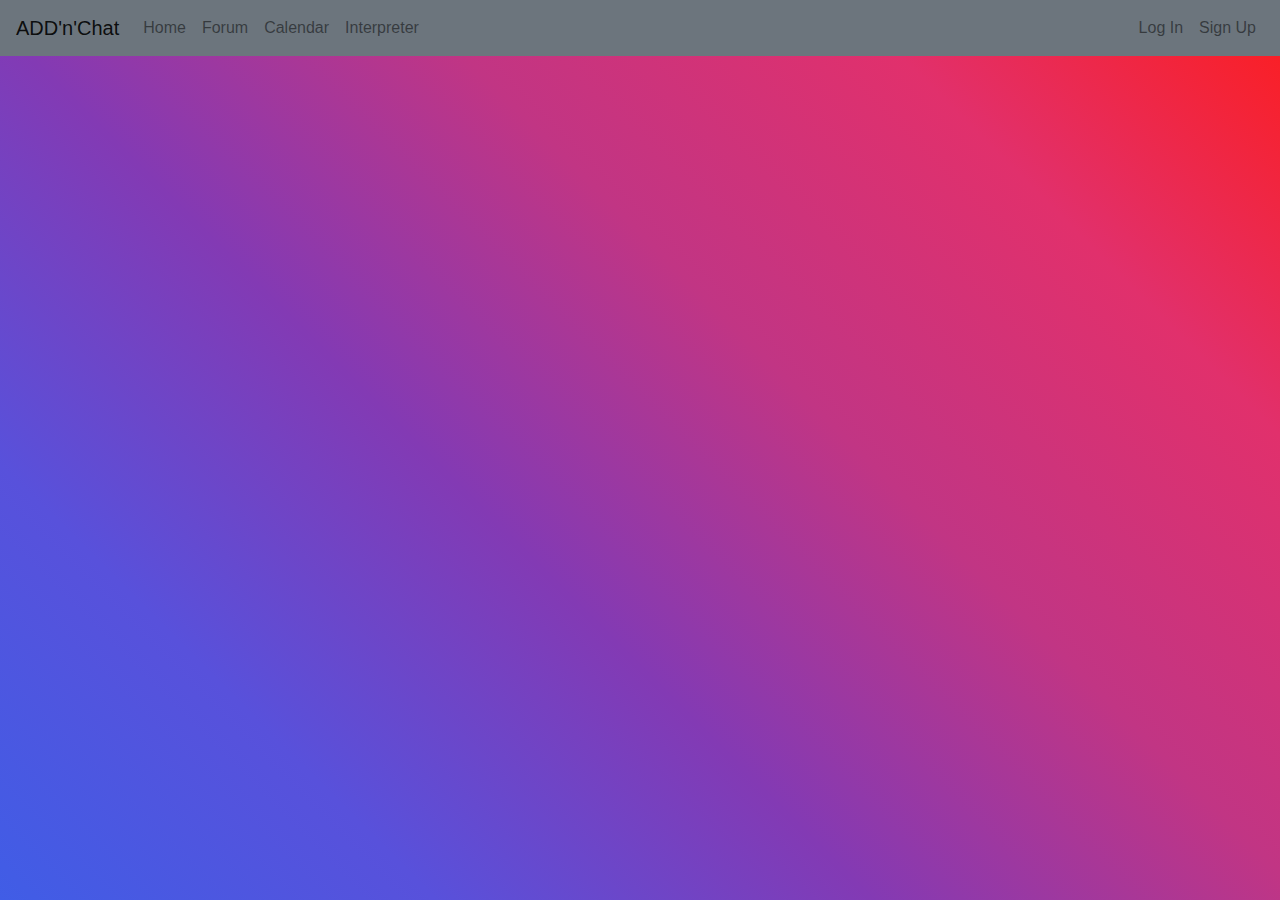
<file: templates/aboutus.html>
<html>

<head>
	<title>ADD'n'Chat</title>
	<!-- Font Awesome -->
	<link rel="stylesheet" href="https://use.fontawesome.com/releases/v5.7.2/css/all.css"
		integrity="sha384-fnmOCqbTlWIlj8LyTjo7mOUStjsKC4pOpQbqyi7RrhN7udi9RwhKkMHpvLbHG9Sr" crossorigin="anonymous">
	<!-- Bootstrap -->
	<link rel="stylesheet" href="https://stackpath.bootstrapcdn.com/bootstrap/4.4.1/css/bootstrap.min.css"
		integrity="sha384-Vkoo8x4CGsO3+Hhxv8T/Q5PaXtkKtu6ug5TOeNV6gBiFeWPGFN9MuhOf23Q9Ifjh" crossorigin="anonymous">
	<style>
		body {
			background: linear-gradient(45deg, #405de6, #5851db, #833AB4, #c13584, #e1306c, #fd1d1d);
		}

		.form {
			position: absolute;
			left: 475px;
			top: 100px;
			background-color: white;
			text-align: center;
			border: 1px solid black;
			border-radius: 5px;
			height: 500px;
			width: 500px;
		}
	</style>

</head>

<body>
	<!--
        <h1>Hello, world!</h1>
        <p>Please enter your name below.</p>
        <form method="post" action="/sendName">
            <input type="text" name="nickname" placeholder="Enter your name"/>
            <input type="submit" value="Submit"/>
        </form>
        -->

	<nav class="navbar navbar-expand-lg navbar-light bg-secondary fixed-top">
		<a class="navbar-brand" href="#" title="ADD'n'Chat">ADD'n'Chat</a>
		<button class="navbar-toggler" type="button" data-toggle="collapse" data-target="#navbarSupportedContent" aria-controls="navbarSupportedContent" aria-expanded="false" aria-label="Toggle navigation">
    <span class="navbar-toggler-icon"></span>
  </button>

		<div class="collapse navbar-collapse" id="navbarSupportedContent">
			<ul class="navbar-nav mr-auto">
				<li class="nav-item">
					<a class="nav-link" href="home" title="Home">Home<span class="sr-only">(current)</span></a>
				</li>
				<li class="nav-item">
					<a class="nav-link" href="forum" title="Forum">Forum</a>
				</li>
				<li class="nav-item">
					<a class="nav-link" href="calendar" title="Calendar">Calendar</a>
				</li>
				<li class="nav-item">
					<a class="nav-link" href="interpreter" title="Interpreter">Interpreter</a>
				</li>
                <!-- <li class="nav-item active">
					<a class="nav-link" href="about-us" title="About Us">About Us</a>
				</li> -->
				<!-- <li class="nav-item">
					<a class="nav-link" href="articles-resources" title="Articles and Resources">Resources</a>
				</li> -->
				<!-- <li class="nav-item dropdown">
					<a class="nav-link dropdown-toggle" href="#" id="navbarDropdown" role="button"
						data-toggle="dropdown" aria-haspopup="true" aria-expanded="false">
						Dropdown
					</a>
				</li> -->
			</ul>
			<ul class="navbar-nav ml-auto">
				<li class="nav-item">
					<a class="nav-link" href="logIn" title="Log In to your Account on TimeChat">Log In</a>
				</li>
				<li class="nav-item">
					<a class="nav-link" href="signUp" title="Create an Account on TimeChat">Sign Up</a>
				</li>
			</ul>
			<!-- <form class="form-inline my-2 my-lg-0">
      <input class="form-control mr-sm-2" type="search" placeholder="Search" aria-label="Search">
      <button class="btn btn-outline-primary my-2 my-sm-0" type="submit">Search</button>
    </form> -->
		</div>
	</nav>

</body>

</html>
</file>
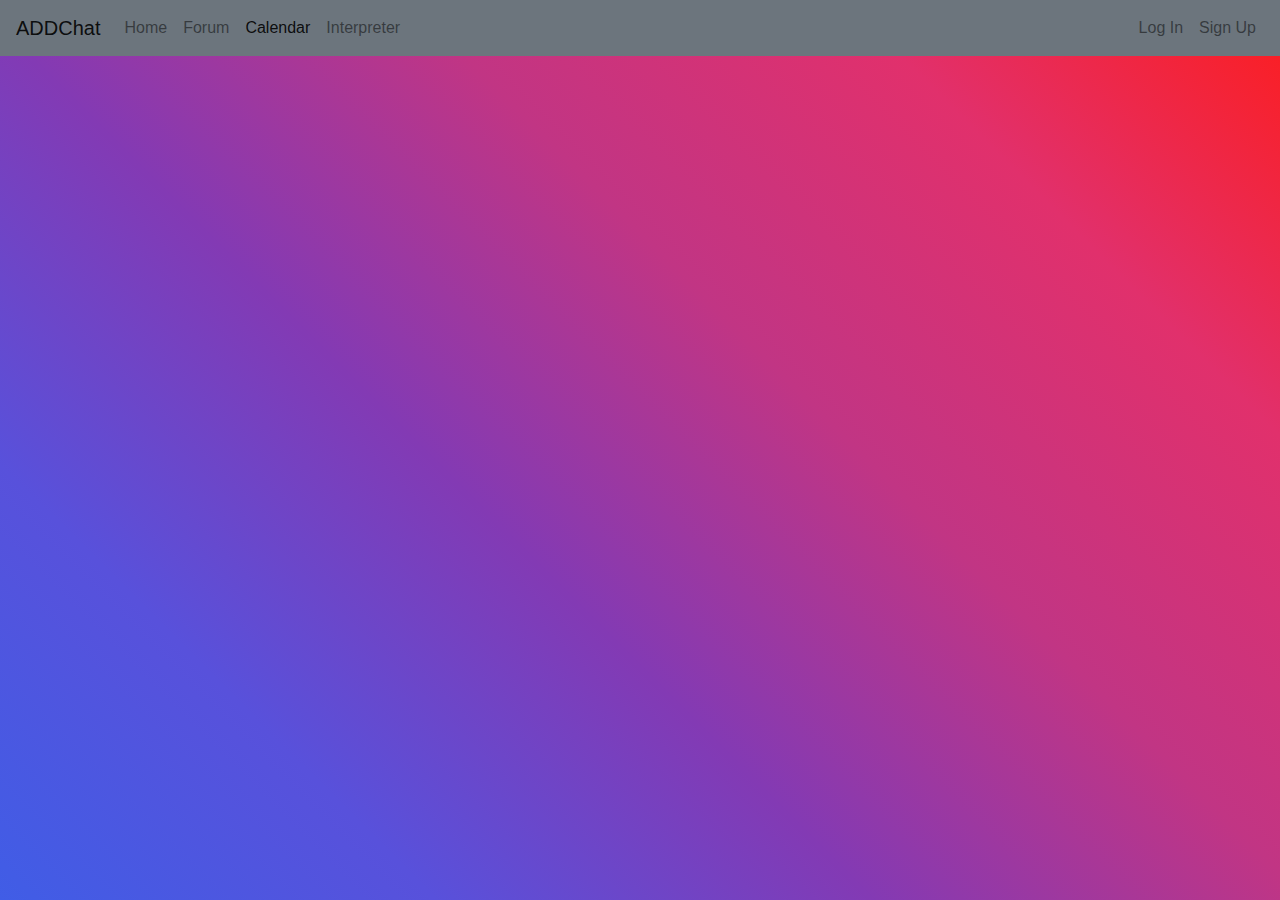
<file: templates/calendar.html>
<html>

<head>
    <title>ADDChat Calendar</title>
	
    <!-- Font Awesome -->
	<link rel="stylesheet" href="https://use.fontawesome.com/releases/v5.7.2/css/all.css"
		integrity="sha384-fnmOCqbTlWIlj8LyTjo7mOUStjsKC4pOpQbqyi7RrhN7udi9RwhKkMHpvLbHG9Sr" crossorigin="anonymous">
	<!-- Bootstrap -->
	<link rel="stylesheet" href="https://stackpath.bootstrapcdn.com/bootstrap/4.4.1/css/bootstrap.min.css"
		integrity="sha384-Vkoo8x4CGsO3+Hhxv8T/Q5PaXtkKtu6ug5TOeNV6gBiFeWPGFN9MuhOf23Q9Ifjh" crossorigin="anonymous">

    <style>
		* {
			box-sizing: border-box;
		}

		ul {
			list-style-type: none;
		}

		body {
			/*font-family: Verdana, sans-serif;*/
            background: linear-gradient(45deg, #405de6, #5851db, #833AB4, #c13584, #e1306c, #fd1d1d);
		}

		.month {
			padding: 70px 25px;
			width: 100%;
			background: #1abc9c;
			text-align: center;
		}

		.month ul {
			margin: 0;
			padding: 0;
		}

		.month ul li {
			color: white;
			font-size: 20px;
			text-transform: uppercase;
			letter-spacing: 3px;
		}

		.month .prev {
			float: left;
			padding-top: 10px;
		}

		.month .next {
			float: right;
			padding-top: 10px;
		}

		.weekdays {
			margin: 0;
			padding: 10px 0;
			background-color: #ddd;
		}

		.weekdays li {
			display: inline-block;
			width: 13.6%;
			color: #666;
			text-align: center;
		}

		.days {
			padding: 10px 0;
			background: #eee;
			margin: 0;
		}

		.days li {
			list-style-type: none;
			display: inline-block;
			width: 13.6%;
			text-align: center;
			margin-bottom: 5px;
			font-size: 12px;
			color: #777;
		}

		.days li .active {
			padding: 5px;
			background: #1abc9c;
			color: white !important
		}

		/* Add media queries for smaller screens */
		@media screen and (max-width:720px) {

			.weekdays li,
			.days li {
				width: 13.1%;
			}
		}

		@media screen and (max-width: 420px) {

			.weekdays li,
			.days li {
				width: 12.5%;
			}

			.days li .active {
				padding: 2px;
			}
		}

		@media screen and (max-width: 290px) {

			.weekdays li,
			.days li {
				width: 12.2%;
			}
		}
	</style>
</head>

<body>
	<nav class="navbar navbar-expand-lg navbar-light bg-secondary fixed-top">
		<a class="navbar-brand" href="#" title="ADDChat">ADDChat</a>
		<button class="navbar-toggler" type="button" data-toggle="collapse" data-target="#navbarSupportedContent" aria-controls="navbarSupportedContent" aria-expanded="false" aria-label="Toggle navigation">
    <span class="navbar-toggler-icon"></span>
  </button>

		<div class="collapse navbar-collapse" id="navbarSupportedContent">
			<ul class="navbar-nav mr-auto">
				<li class="nav-item">
					<a class="nav-link" href="home" title="Home">Home<span class="sr-only">(current)</span></a>
				</li>
                <li class="nav-item">
					<a class="nav-link" href="forum" title="Forum">Forum</a>
				</li>
				<li class="nav-item active">
					<a class="nav-link" href="calendar" title="Calendar">Calendar</a>
				</li>
				<li class="nav-item">
					<a class="nav-link" href="interpreter" title="Interpreter">Interpreter</a>
				</li>
                <!-- <li class="nav-item">
					<a class="nav-link" href="about-us" title="About Us">About Us</a>
				</li> -->
				<!-- <li class="nav-item">
					<a class="nav-link" href="articles-resources" title="Articles and Resources">Resources</a>
				</li> -->
				<!-- <li class="nav-item dropdown">
					<a class="nav-link dropdown-toggle" href="#" id="navbarDropdown" role="button"
						data-toggle="dropdown" aria-haspopup="true" aria-expanded="false">
						Dropdown
					</a>
				</li> -->
			</ul>
			<ul class="navbar-nav ml-auto">
				<li class="nav-item">
					<a class="nav-link" href="logIn" title="Log In to your Account on TimeChat">Log In</a>
				</li>
				<li class="nav-item">
					<a class="nav-link" href="signUp" title="Create an Account on TimeChat">Sign Up</a>
				</li>
			</ul>
			<!-- <form class="form-inline my-2 my-lg-0">
      <input class="form-control mr-sm-2" type="search" placeholder="Search" aria-label="Search">
      <button class="btn btn-outline-primary my-2 my-sm-0" type="submit">Search</button>
    </form> -->
		</div>
	</nav>
<br> 
<br>
<br>
<iframe src="https://calendar.google.com/calendar/embed?src=sgbohq0bo5nh85qoarqlin9b34%40group.calendar.google.com&ctz=America%2FNew_York" style="border: 0" width="100%" height="600" frameborder="0" scrolling="no"></iframe>
	<!-- <h1>
		<center>Your Calendar</center>
	</h1>

	<div class="month">
		<ul>
			<li class="prev">&#10094;</li>
			<li class="next">&#10095;</li>
			<li>
				August<br>
				<span style="font-size:18px">2020</span>
			</li>
		</ul>
	</div>

	<ul class="weekdays">
		<li>Mo</li>
		<li>Tu</li>
		<li>We</li>
		<li>Th</li>
		<li>Fr</li>
		<li>Sa</li>
		<li>Su</li>
	</ul>

	<ul class="days">
		<li>1</li>
		<li>2</li>
		<li>3</li>
		<li>4</li>
		<li><span class="active">5</span></li>
		<li>6</li>
		<li>7</li>
		<li>8</li>
		<li>9</li>
		<li>10</li>
		<li>11</li>
		<li>12</li>
		<li>13</li>
		<li>14</li>
		<li>15</li>
		<li>16</li>
		<li>17</li>
		<li>18</li>
		<li>19</li>
		<li>20</li>
		<li>21</li>
		<li>22</li>
		<li>23</li>
		<li>24</li>
		<li>25</li>
		<li>26</li>
		<li>27</li>
		<li>28</li>
		<li>29</li>
		<li>30</li>
		<li>31</li>
	</ul> -->

</body>

</html>
<!--<button name="jump" onclick="jump()">Go</button>-->
<script src="calendar.js"></script>

<!-- Optional JavaScript for bootstrap -->
<!-- jQuery first, then Popper.js, then Bootstrap JS -->
<script src="https://code.jquery.com/jquery-3.3.1.slim.min.js"
	integrity="sha384-q8i/X+965DzO0rT7abK41JStQIAqVgRVzpbzo5smXKp4YfRvH+8abtTE1Pi6jizo" crossorigin="anonymous">
</script>
<script src="https://cdnjs.cloudflare.com/ajax/libs/popper.js/1.14.0/umd/popper.min.js"
	integrity="sha384-cs/chFZiN24E4KMATLdqdvsezGxaGsi4hLGOzlXwp5UZB1LY//20VyM2taTB4QvJ" crossorigin="anonymous">
</script>
<script src="https://stackpath.bootstrapcdn.com/bootstrap/4.1.0/js/bootstrap.min.js"
	integrity="sha384-uefMccjFJAIv6A+rW+L4AHf99KvxDjWSu1z9VI8SKNVmz4sk7buKt/6v9KI65qnm" crossorigin="anonymous">
</script>


</body>

</html>

<!-- <button type="button"
onclick="document.getElementById('demo').innerHTML = Date()">
Click me to display Date and Time.</button>

<p id="demo"></p>

<button onclick="myFunction()">Try it</button>

<script>
	function myFunction() {
  alert("I am an alert box!");
}
</script> -->

<script src="https://ajax.googleapis.com/ajax/libs/jquery/3.5.1/jquery.min.js"></script>
<script src="https://cdnjs.cloudflare.com/ajax/libs/popper.js/1.16.0/umd/popper.min.js"></script>
<script src="https://maxcdn.bootstrapcdn.com/bootstrap/4.5.0/js/bootstrap.min.js"></script>
</body>

</html>
</file>
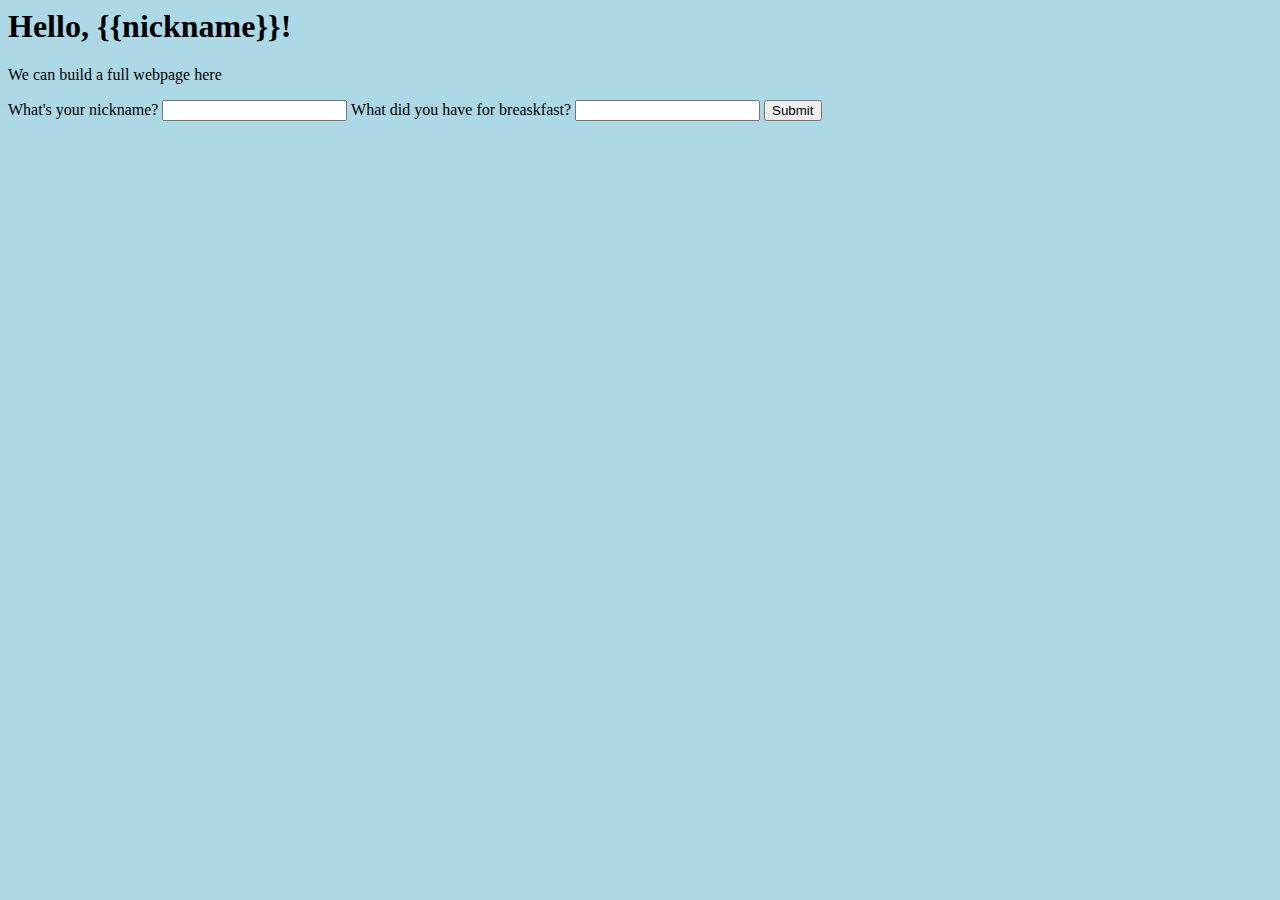
<file: templates/homepage.html>
<html>
    <head>
        <title>TimeChat</title>
        <style>
        body {
            background-color: lightblue;
        }
        </style>
    </head>
    <body background-color="lightblue">
        <h1>Hello, {{nickname}}!</h1>
        <p>We can build a full webpage here</p>
        <form method="POST" action="/sendName">
        <label for="nickname"> What's your nickname?</label>
            <input type="text" name='nickname'>
            <label for="breakfast">What did you have for breaskfast?</label>
            <input type="text" name="breakfast"/>
            <input type="submit" value="Submit"/>
        </form>
        <!--
        <nav class="navbar navbar-expand-lg navbar-light bg-light">
  <a class="navbar-brand" href="#">Navbar</a>
  <button class="navbar-toggler" type="button" data-toggle="collapse" data-target="#navbarSupportedContent" aria-controls="navbarSupportedContent" aria-expanded="false" aria-label="Toggle navigation">
    <span class="navbar-toggler-icon"></span>
  </button>

  <div class="collapse navbar-collapse" id="navbarSupportedContent">
    <ul class="navbar-nav mr-auto">
      <li class="nav-item active">
        <a class="nav-link" href="#">Home <span class="sr-only">(current)</span></a>
      </li>
      <li class="nav-item">
        <a class="nav-link" href="#">Link</a>
      </li>
      <li class="nav-item dropdown">
        <a class="nav-link dropdown-toggle" href="#" id="navbarDropdown" role="button" data-toggle="dropdown" aria-haspopup="true" aria-expanded="false">
          Dropdown
        </a>
        <div class="dropdown-menu" aria-labelledby="navbarDropdown">
          <a class="dropdown-item" href="#">Action</a>
          <a class="dropdown-item" href="#">Another action</a>
          <div class="dropdown-divider"></div>
          <a class="dropdown-item" href="#">Something else here</a>
        </div>
      </li>
      <li class="nav-item">
        <a class="nav-link disabled" href="#">Disabled</a>
      </li>
    </ul>
    <form class="form-inline my-2 my-lg-0">
      <input class="form-control mr-sm-2" type="search" placeholder="Search" aria-label="Search">
      <button class="btn btn-outline-success my-2 my-sm-0" type="submit">Search</button>
    </form>
  </div>
</nav>
-->
    </body>
</html>
</file>
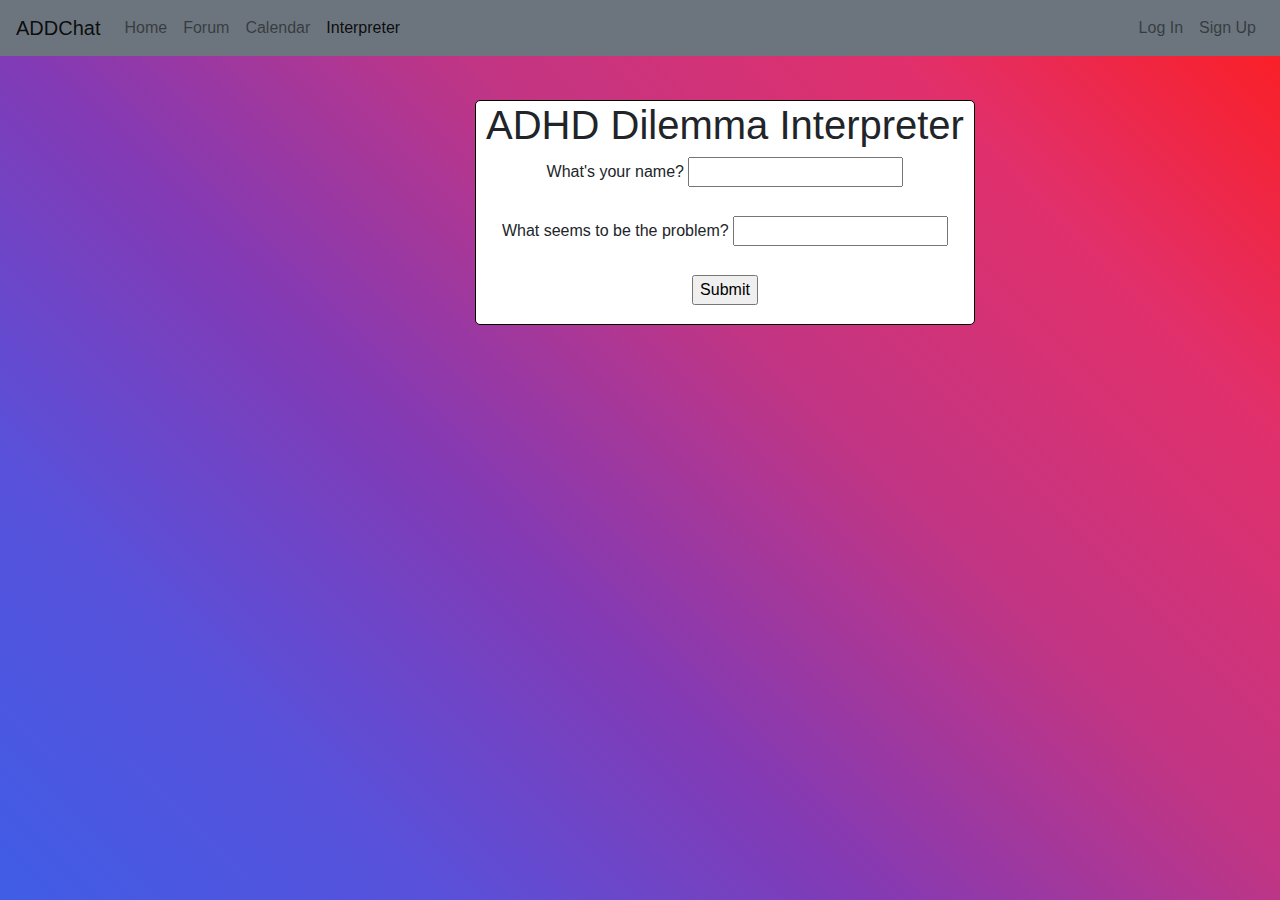
<file: templates/interpreter.html>
<html>

<head>
	<title>ADDChat Interpreter</title>
	<!-- Font Awesome -->
	<link rel="stylesheet" href="https://use.fontawesome.com/releases/v5.7.2/css/all.css"
		integrity="sha384-fnmOCqbTlWIlj8LyTjo7mOUStjsKC4pOpQbqyi7RrhN7udi9RwhKkMHpvLbHG9Sr" crossorigin="anonymous">
	<!-- Bootstrap -->
	<link rel="stylesheet" href="https://stackpath.bootstrapcdn.com/bootstrap/4.4.1/css/bootstrap.min.css"
		integrity="sha384-Vkoo8x4CGsO3+Hhxv8T/Q5PaXtkKtu6ug5TOeNV6gBiFeWPGFN9MuhOf23Q9Ifjh" crossorigin="anonymous">
	<style>
        body {
            background: linear-gradient(45deg, #405de6, #5851db, #833AB4, #c13584, #e1306c, #fd1d1d);
        }

		.form {
			position: absolute;
			left: 475px;
			top: 100px;
			background-color: white;
			text-align: center;
			border: 1px solid black;
			border-radius: 5px;
			height: 225px;
			width: 500px;
		}
	</style>

</head>

<body>
	<!--
        <h1>Hello, world!</h1>
        <p>Please enter your name below.</p>
        <form method="post" action="/sendName">
            <input type="text" name="nickname" placeholder="Enter your name"/>
            <input type="submit" value="Submit"/>
        </form>
        -->

	<nav class="navbar navbar-expand-lg navbar-light bg-secondary fixed-top">
		<a class="navbar-brand" href="#" title="ADDChat">ADDChat</a>
		<button class="navbar-toggler" type="button" data-toggle="collapse" data-target="#navbarSupportedContent" aria-controls="navbarSupportedContent" aria-expanded="false" aria-label="Toggle navigation">
    <span class="navbar-toggler-icon"></span>
  </button>

		<div class="collapse navbar-collapse" id="navbarSupportedContent">
			<ul class="navbar-nav mr-auto">
				<li class="nav-item">
					<a class="nav-link" href="home" title="Home">Home<span class="sr-only">(current)</span></a>
				</li>
                <li class="nav-item">
					<a class="nav-link" href="forum" title="Forum">Forum</a>
				</li>
				<li class="nav-item">
					<a class="nav-link" href="calendar" title="Calendar">Calendar</a>
				</li>
				<li class="nav-item active">
					<a class="nav-link" href="interpreter" title="Interpreter">Interpreter</a>
				</li>
				<!-- <li class="nav-item">
					<a class="nav-link" href="articles-resources" title="Articles and Resources">Resources</a>
				</li> -->
				<!-- <li class="nav-item dropdown">
					<a class="nav-link dropdown-toggle" href="#" id="navbarDropdown" role="button"
						data-toggle="dropdown" aria-haspopup="true" aria-expanded="false">
						Dropdown
					</a>
				</li> -->
			</ul>
			<ul class="navbar-nav ml-auto">
				<li class="nav-item">
					<a class="nav-link" href="logIn" title="Log In to your Account on TimeChat">Log In</a>
				</li>
				<li class="nav-item">
					<a class="nav-link" href="signUp" title="Create an Account on TimeChat">Sign Up</a>
				</li>
			</ul>
			<!-- <form class="form-inline my-2 my-lg-0">
      <input class="form-control mr-sm-2" type="search" placeholder="Search" aria-label="Search">
      <button class="btn btn-outline-primary my-2 my-sm-0" type="submit">Search</button>
    </form> -->
		</div>
	</nav>

	<br>
	<br>
	<br>
	<form method="post" action="/chatback" class="form">
    <h1><center>ADHD Dilemma Interpreter</center></h1>
		<label for="name"> What's your name?</label>
		<input type="text" name='name'>
		<br>
		<br>
		<label for="problem">What seems to be the problem?</label>
		<input type="text" name="problem"/>
		<br>
        <br>
		<input type="submit" value="Submit"/>
    </form>
		<script src="https://ajax.googleapis.com/ajax/libs/jquery/3.5.1/jquery.min.js"></script>
		<script src="https://cdnjs.cloudflare.com/ajax/libs/popper.js/1.16.0/umd/popper.min.js"></script>
		<script src="https://maxcdn.bootstrapcdn.com/bootstrap/4.5.0/js/bootstrap.min.js"></script>
</body>

</html>
</file>
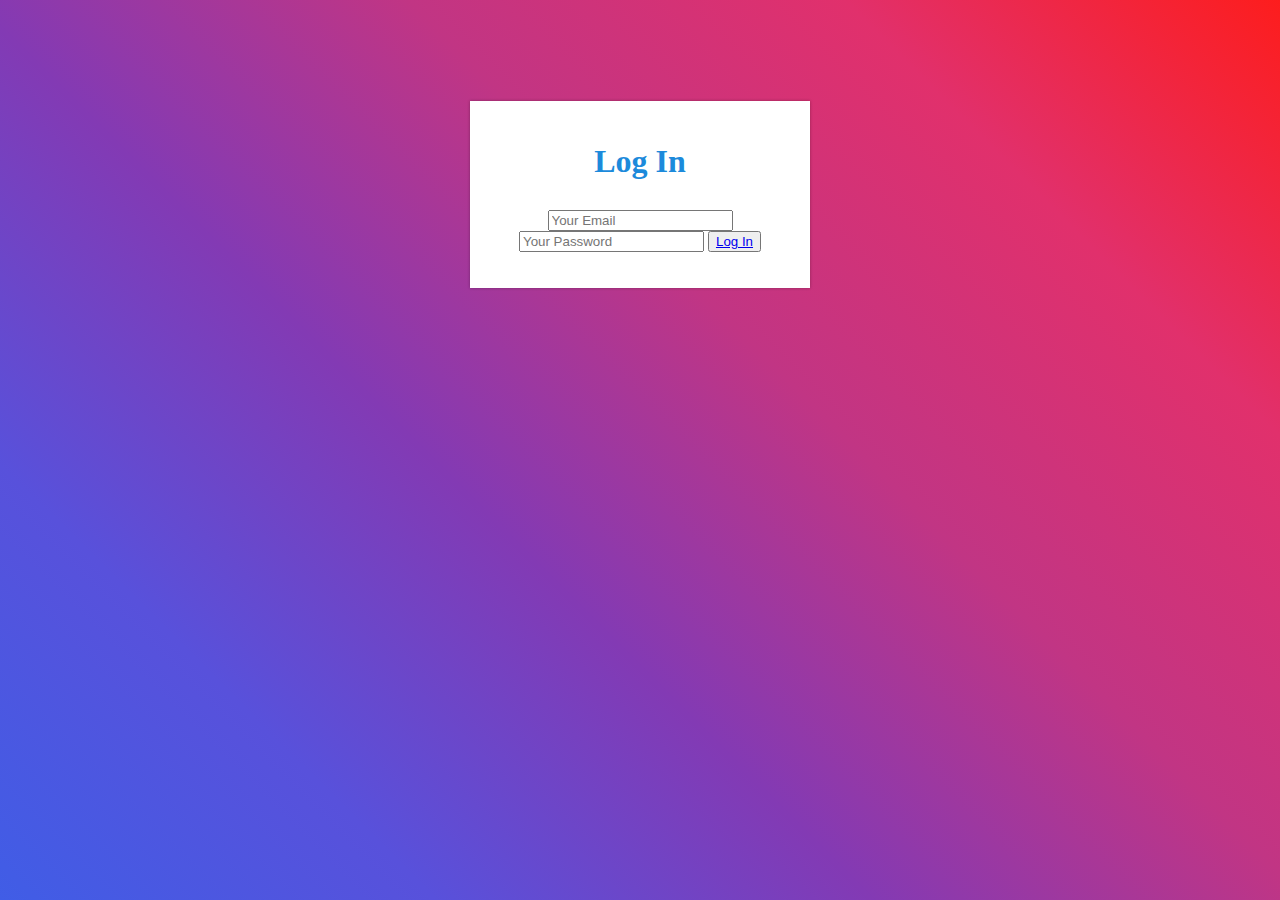
<file: templates/login.html>
<html>

<head>
	<title>Log In</title>
	<link rel="stylesheet" href="https://stackpath.bootstrapcdn.com/bootstrap/4.5.0/css/bootstrap.min.css"
		integrity="sha384-9aIt2nRpC12Uk9gS9baDl411NQApFmC26EwAOH8WgZl5MYYxFfc+NcPb1dKGj7Sk" crossorigin="anonymous">
	<style>
		body {
			background: linear-gradient(45deg, #405de6, #5851db, #833AB4, #c13584, #e1306c, #fd1d1d);
		}

		.log-in-form {
			width: 300px;
			box-shadow: 0 0 3px 0 rgba(0, 0, 0, 0.3);
			background: #fff;
			padding: 20px;
			margin: 8% auto 0;
			text-align: center;
		}

		.log-in-form h1 {
			color: #1c8adb;
			margin-bottom: 30px;
		}
	</style>
</head>

<body>

	<div class="log-in-form">
		<h1>Log In</h1>
		<form>
			<input type="email" class="input-box" placeholder="Your Email">
			<input type="password" class="input-box" placeholder="Your Password">
			<button type="button" class="signup-btn"><a href="/index">Log In</a></button>

		</form>

		<!-- <form method="post" action="/sendBreakfast">
        <h1>Account Login</h1>
		<label for="nickname">What's your name?</label>
		<input type="text" name='nickname'>
		<label for="account-name">Please type in the name of your account:</label>
		<input type="text" name="breakfast"/>
		<input type="submit" value="Submit"/>
        </form> -->


		<script>
			//var myVar;

//function myFunction() {
  //myVar = setTimeout(alertFunc, 5000);
}

//function alertFunc() {
  //alert("Hello!");
}
		</script>
</body>

</html>
</file>
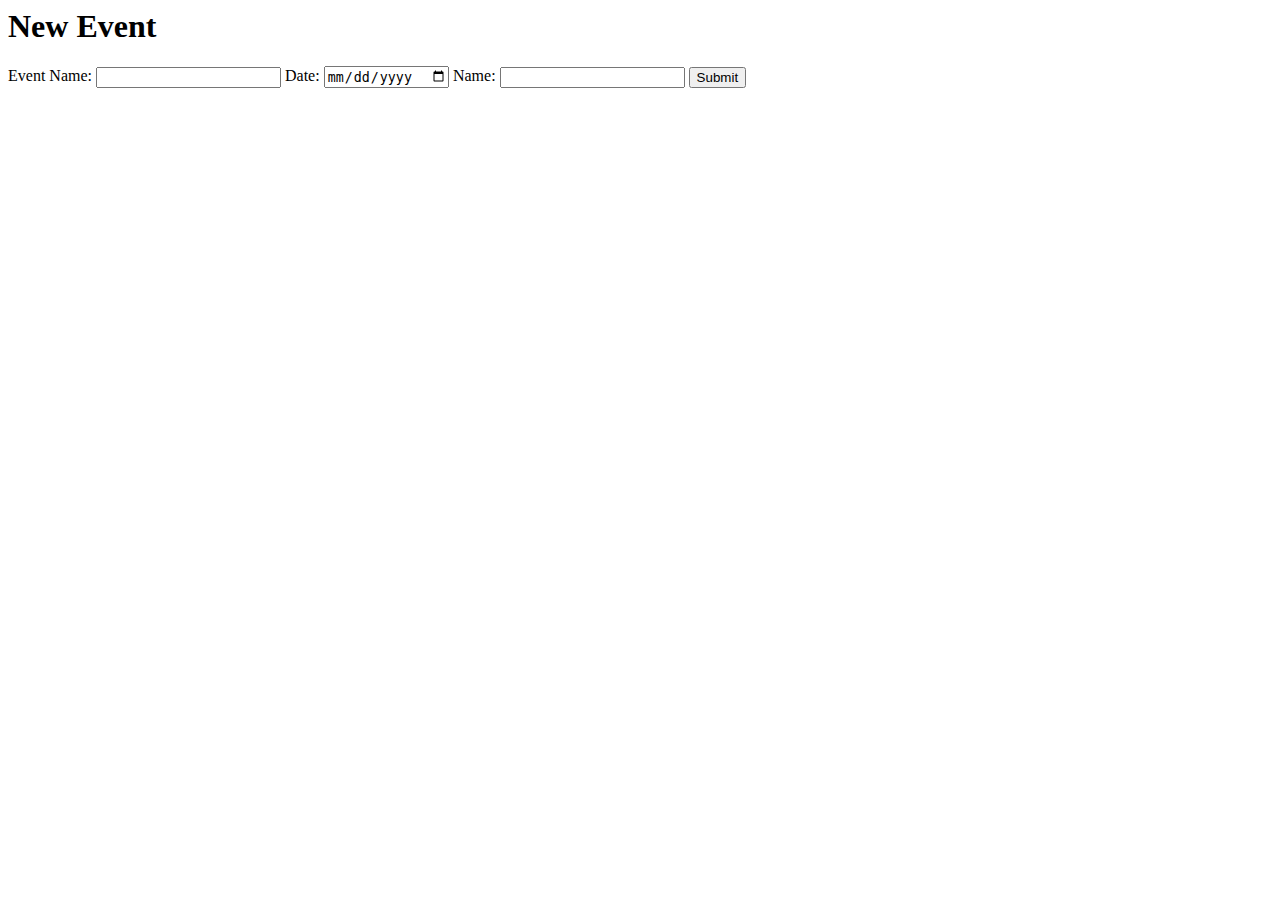
<file: templates/new_event.html>
<html>

<head>
	<title>Community events board</title>
</head>
<h1>New Event</h1>
<body>
	<form method="post" action="/event/new">
		<label for="event_name">Event Name:</label>
		<input type="text" name="event_name" value="">
		<label for="event_date">Date:</label>
		<input type="date" name="event_date" value="">
		<label for="name">Name:</label>
		<input type="name" name="user_name" value="">
		<input type="submit" value="Submit">
</form>
</body>

</html>
</file>
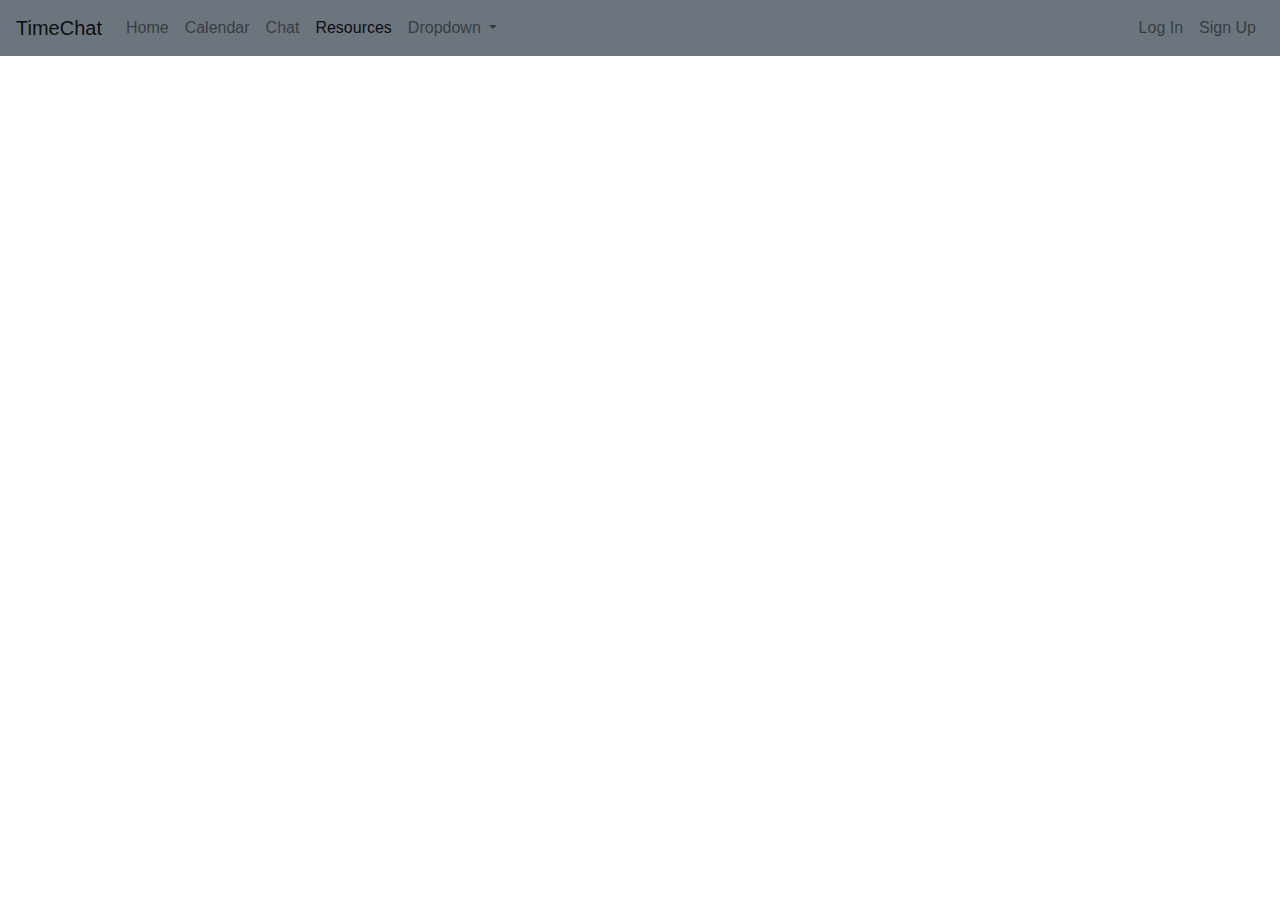
<file: templates/resources.html>
<html>

<head>
	<title>TimeChat!</title>
	<!-- Font Awesome -->
	<link rel="stylesheet" href="https://use.fontawesome.com/releases/v5.7.2/css/all.css"
		integrity="sha384-fnmOCqbTlWIlj8LyTjo7mOUStjsKC4pOpQbqyi7RrhN7udi9RwhKkMHpvLbHG9Sr" crossorigin="anonymous">
	<!-- Bootstrap -->
	<link rel="stylesheet" href="https://stackpath.bootstrapcdn.com/bootstrap/4.4.1/css/bootstrap.min.css"
		integrity="sha384-Vkoo8x4CGsO3+Hhxv8T/Q5PaXtkKtu6ug5TOeNV6gBiFeWPGFN9MuhOf23Q9Ifjh" crossorigin="anonymous">
	<style>
		.first {
			background-color: blue;
			width: 1440px;
			height: 500px;
			padding: 200px;
			margin: 0px;
			color: white;
			text-align: center;
			font-family: "Trebuchet MS", Helvetica, sans-serif;
			font-size: 30px;
		}

		.second {
			background-color: grey;
			width: 1440px;
			height: 500px;
			padding: 200px;
			margin: 0px;
			color: black;
			text-align: center;
			font-family: "Trebuchet MS", Helvetica, sans-serif;
			font-size: 30px;
		}
	</style>
</head>

<body>
	<!--
        <h1>Hello, world!</h1>
        <p>Please enter your name below.</p>
        <form method="post" action="/sendName">
            <input type="text" name="nickname" placeholder="Enter your name"/>
            <input type="submit" value="Submit"/>
        </form>
        -->

	<nav class="navbar navbar-expand-lg navbar-light bg-secondary fixed-top">
		<a class="navbar-brand" href="#" title="TimeChat">TimeChat</a>
		<button class="navbar-toggler" type="button" data-toggle="collapse" data-target="#navbarSupportedContent" aria-controls="navbarSupportedContent" aria-expanded="false" aria-label="Toggle navigation">
    <span class="navbar-toggler-icon"></span>
  </button>

		<div class="collapse navbar-collapse" id="navbarSupportedContent">
			<ul class="navbar-nav mr-auto" style="color:white">
				<li class="nav-item">
					<a class="nav-link" href="home" title="Home">Home<span class="sr-only">(current)</span></a>
				</li>
				<li class="nav-item">
					<a class="nav-link" href="calendar" title="Calendar">Calendar</a>
				</li>
				<li class="nav-item">
					<a class="nav-link" href="chat" title="Chat">Chat</a>
				</li>
				<li class="nav-item active">
					<a class="nav-link" href="articles-resources" title="Articles and Resources">Resources</a>
				</li>
				<li class="nav-item dropdown">
					<a class="nav-link dropdown-toggle" href="#" id="navbarDropdown" role="button"
						data-toggle="dropdown" aria-haspopup="true" aria-expanded="false">
						Dropdown
					</a>
					<div class="dropdown-menu" aria-labelledby="navbarDropdown">
						<a class="dropdown-item" href="#">Action</a>
						<a class="dropdown-item" href="#">Another action</a>
						<div class="dropdown-divider"></div>
						<a class="dropdown-item" href="#">Something else here</a>
					</div>
				</li>
			</ul>
			<ul class="navbar-nav ml-auto">
				<li class="nav-item">
					<a class="nav-link" href="logIn" title="Log In to your Account on TimeChat">Log In</a>
				</li>
				<li class="nav-item">
					<a class="nav-link" href="signUp" title="Create an Account on TimeChat">Sign Up</a>
				</li>
			</ul>
			<!-- <form class="form-inline my-2 my-lg-0">
      <input class="form-control mr-sm-2" type="search" placeholder="Search" aria-label="Search">
      <button class="btn btn-outline-primary my-2 my-sm-0" type="submit">Search</button>
    </form> -->
		</div>
		<script src="https://ajax.googleapis.com/ajax/libs/jquery/3.5.1/jquery.min.js"></script>
		<script src="https://cdnjs.cloudflare.com/ajax/libs/popper.js/1.16.0/umd/popper.min.js"></script>
		<script src="https://maxcdn.bootstrapcdn.com/bootstrap/4.5.0/js/bootstrap.min.js"></script>
</body>

</html>
</file>
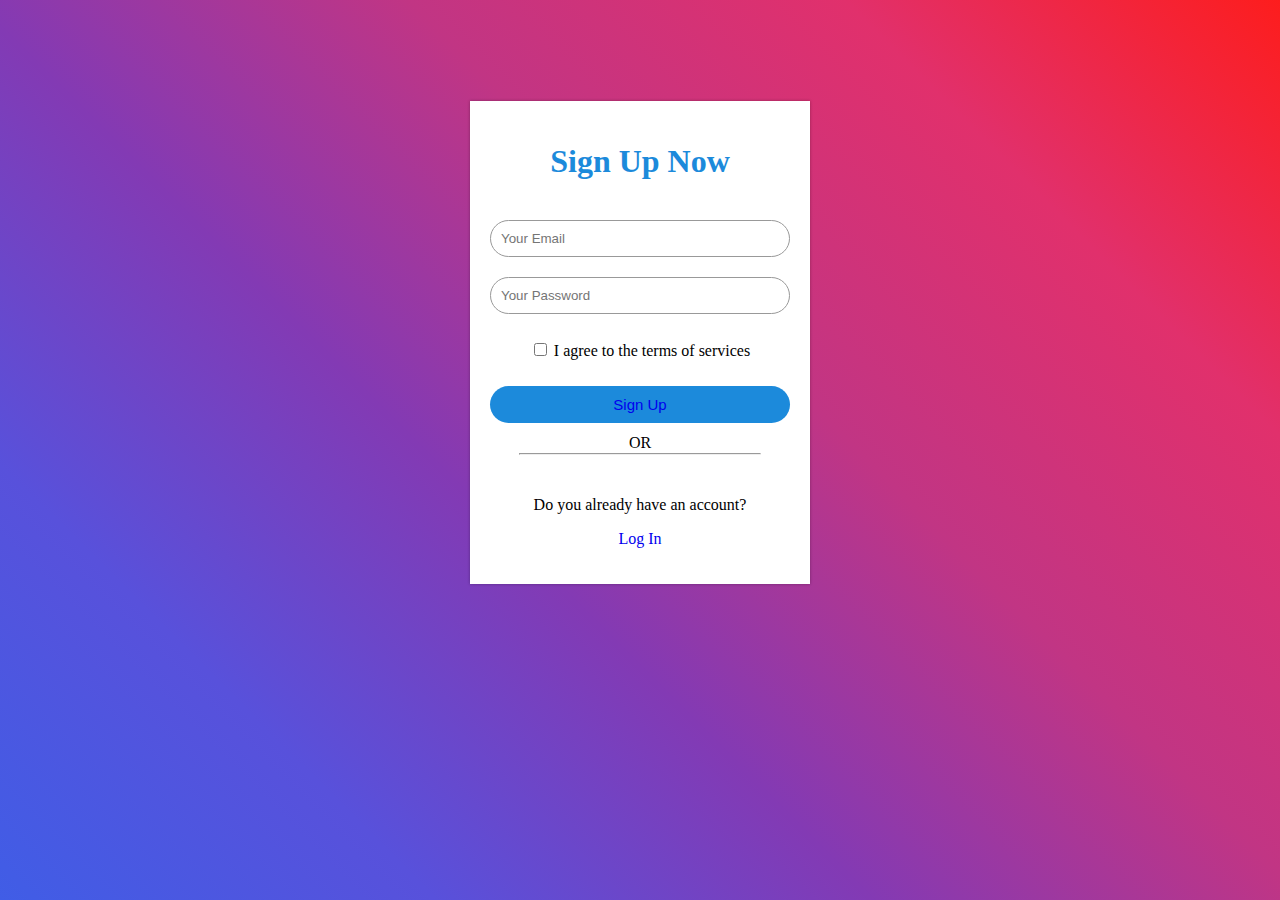
<file: templates/signup.html>
<html>

<head>
	<title>Sign Up Form</title>
	<link rel="stylesheet" href="https://stackpath.bootstrapcdn.com/bootstrap/4.5.0/css/bootstrap.min.css"
		integrity="sha384-9aIt2nRpC12Uk9gS9baDl411NQApFmC26EwAOH8WgZl5MYYxFfc+NcPb1dKGj7Sk" crossorigin="anonymous">

	<style>
		body {
			background: linear-gradient(45deg, #405de6, #5851db, #833AB4, #c13584, #e1306c, #fd1d1d);
		}

		.two {
            top: 60px;
            left: 200px;
			border: 1px solid black;
            border-radius: 5px;
            background-color: white;
            text-align: center;
            width: 400px;
            z-index: 2;
		}

        .sign-up-form {
            width: 300px;
            box-shadow: 0 0 3px 0 rgba(0,0,0,0.3);
            background: #fff;
            padding: 20px;
            margin: 8% auto 0;
            text-align: center;
        }

        .sign-up-form h1 {
            color: #1c8adb;
            margin-bottom: 30px;
        }

        .input-box {
            border-radius: 20px;
            padding: 10px;
            margin: 10px 0;
            width: 100%;
            border: 1px solid #999;
            outline: none;
        }

        button {
            color: #fff;
            width: 100%;
            padding: 10px;
            border-radius: 20px;
            font-size: 15px;
            margin: 10px 0;
            border: none;
            outline: none;
            cursor: pointer;
        }

        .signup-btn {
            background-color: #1c8adb;
        }

        a {
            text-decoration: none;
        }

        hr {
            margin-top: 20px;
            width: 80%;
        }

        .or {
            background: #fff;
            width: 30px;
            margin: -29px auto 10px;
        }
	</style>
</head>

<body>

    <div class="sign-up-form">
        <h1>Sign Up Now</h1>
        <form>
        <input type="email" class="input-box" placeholder="Your Email">
        <input type="password" class="input-box" placeholder="Your Password">
        <p><span><input type="checkbox"</span> I agree to the terms of services</p>
        <button type="button" class="signup-btn"><a href="/index">Sign Up</a></button>
        <hr>
        <p class="or">OR</p>
        <br>
        <p>Do you already have an account?</p> 
        <a href="logIn">Log In</a>
        
        </form>

	<!-- <form method="post" action="/index" class="two">
		<h1>Sign Up Now</h1>
		<label for="name">What's your name?</label>
        <br>
		<input type="text" name='name'>
		<br>
		<label for="account-name">Please type in a name for your account:</label>
		<input type="text" name="account-name"/>
        <br>
		<input type="submit" value="Submit"/>
    </form> -->




		<!-- <div class="card" style="width: 18rem;">
			<div class="card-body">
				<h5 class="card-title">Card title</h5>
				<p class="card-text">Some quick example text to build on the card title and make up the bulk of the
					card's
					content.</p>
				<a href="#" class="btn btn-primary">Go somewhere</a>
			</div>
<html lang="en"> -->


		<!-- <meta name="google-signin-scope" content="profile email">
	<meta name="google-signin-client_id" content="YOUR_CLIENT_ID.apps.googleusercontent.com">
	<script src="https://apis.google.com/js/platform.js" async defer></script> -->



		<!-- <div class="g-signin2" data-onsuccess="onSignIn" data-theme="dark"></div>
	<script>
		function onSignIn(googleUser) {
        // Useful data for your client-side scripts:
        var profile = googleUser.getBasicProfile();
        console.log("ID: " + profile.getId()); // Don't send this directly to your server!
        console.log('Full Name: ' + profile.getName());
        console.log('Given Name: ' + profile.getGivenName());
        console.log('Family Name: ' + profile.getFamilyName());
        console.log("Image URL: " + profile.getImageUrl());
        console.log("Email: " + profile.getEmail());

        // The ID token you need to pass to your backend:
        var id_token = googleUser.getAuthResponse().id_token;
        console.log("ID Token: " + id_token);
      }
	</script> -->



</body>

</html>
</file>
